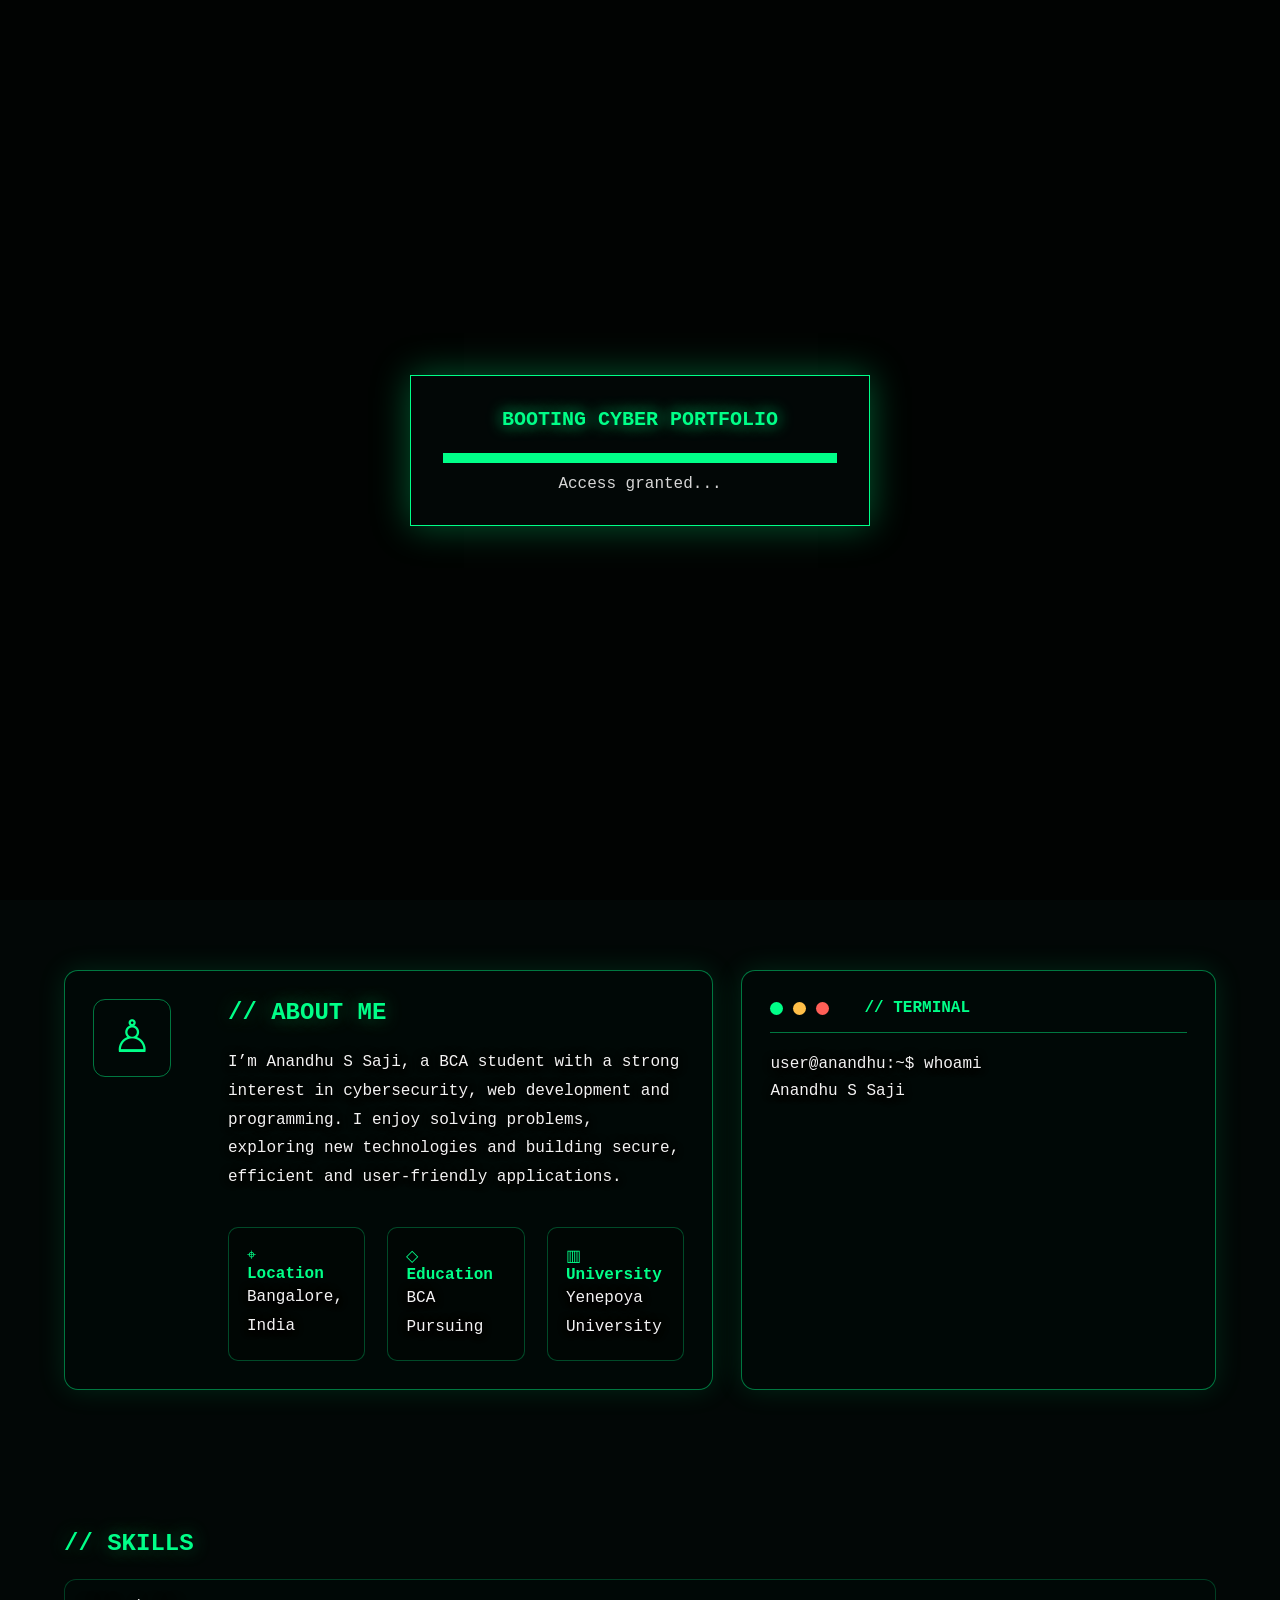
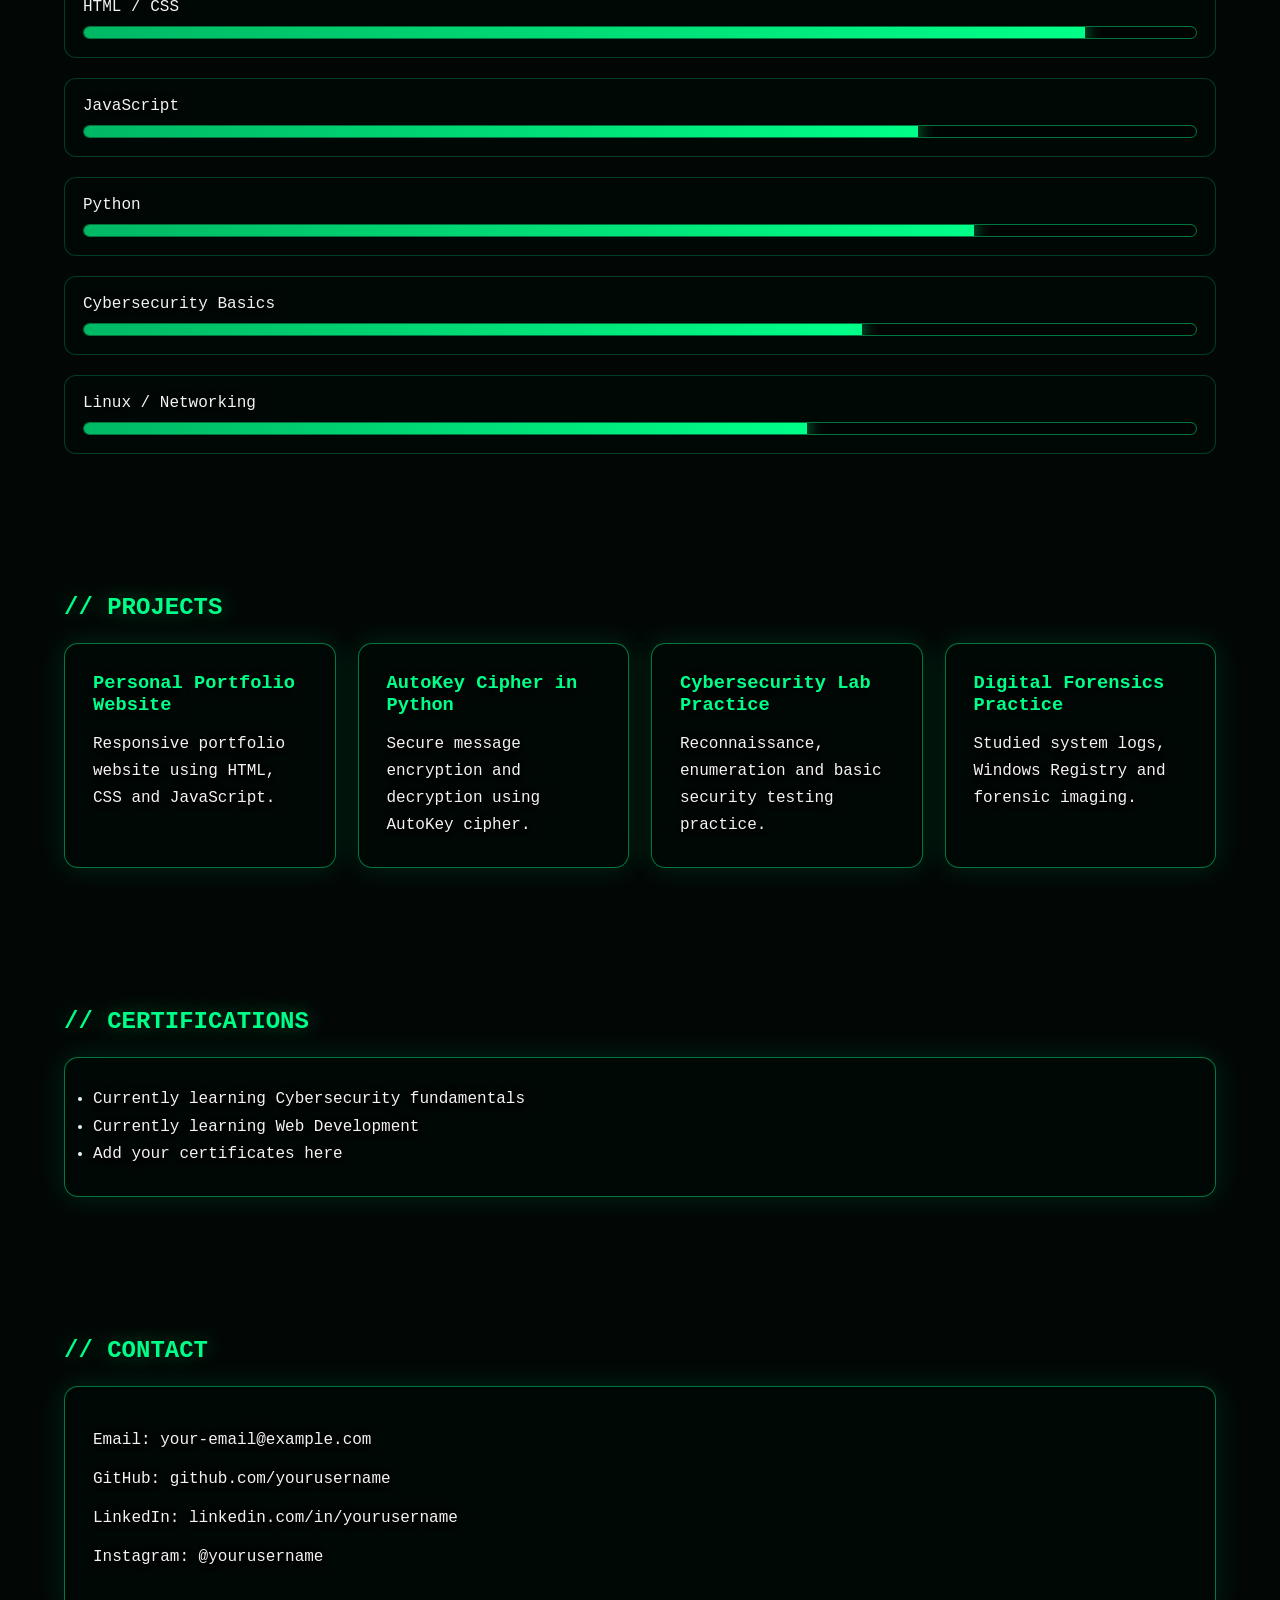
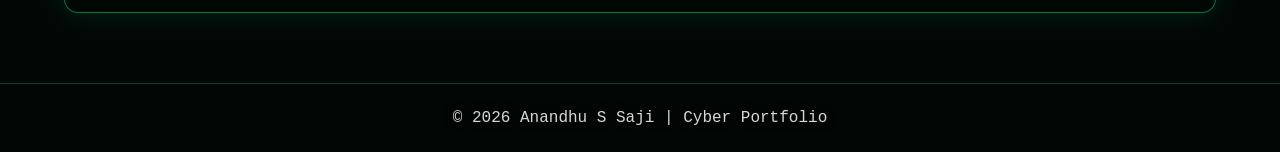
<file: index.html>
<!DOCTYPE html>

<html lang="en">
<head>
<meta charset="utf-8"/>
<meta content="width=device-width, initial-scale=1.0" name="viewport"/>
<title>Anandhu S Saji | Cyber Portfolio</title>
<link href="style.css" rel="stylesheet"/>
</head>
<body>
<div id="loader">
<div class="loader-card">
<h2>BOOTING CYBER PORTFOLIO</h2>
<div class="load-line"><span></span></div>
<p>Access granted...</p>
</div>
</div>
<canvas id="matrix"></canvas>
<div aria-hidden="true" class="particles"></div>
<div aria-hidden="true" class="scanline"></div>
<header class="navbar" id="navbar">
<a aria-label="Anandhu Cyber Portfolio Home" class="brand" href="index.html#home">
<div class="brand-text">
<h2>ANANDHU</h2>
<p>CYBER PORTFOLIO</p>
</div>
</a>
<nav id="mainNav">
<a class="active" href="index.html#home">HOME</a>
<a href="index.html#about">ABOUT</a>
<a href="index.html#skills">SKILLS</a>
<a href="index.html#projects">PROJECTS</a>
<a href="index.html#certifications">CERTIFICATIONS</a>
<a href="index.html#contact">CONTACT</a>
</nav>
<div class="nav-actions">
<button aria-label="Toggle light and dark theme" aria-pressed="false" class="classic-toggle" id="themeBtn" type="button">
<span class="classic-track">
<span aria-hidden="true" class="classic-stars"></span>
<span aria-hidden="true" class="classic-clouds"></span>
<span class="classic-thumb">
<span aria-hidden="true" class="classic-sun"></span>
<span aria-hidden="true" class="classic-moon"></span>
</span>
</span>
</button>
<button aria-expanded="false" aria-label="Open menu" id="menuBtn">☰</button>
</div>
</header>
<section class="hero reveal" id="home">
<div class="hero-text">
<p class="hello">&gt; Hello, I'm</p>
<h1><span id="typeName"></span></h1>
<h3>BCA Student | Cybersecurity Enthusiast<br/>Web Developer | Problem Solver</h3>
<p class="description">
        &gt; Passionate about securing systems, ethical hacking and building digital solutions.
      </p>
<div class="hero-buttons">
<a class="cyber-btn" href="projects.html">View Projects <span>→</span></a>
<a class="cyber-btn" href="contact.html">Contact Me <span>→</span></a>
<a class="cyber-btn" href="resume.html">Download Resume <span>⇩</span></a>
</div>
</div>
<div class="profile-visual"><img alt="Anandhu S Saji" src="images/profile.png"/></div>
</section>
<section class="section about-grid reveal" id="about">
<div class="glass-card about-card">
<div class="icon-box">♙</div>
<div>
<h2>// ABOUT ME</h2>
<p>
          I’m Anandhu S Saji, a BCA student with a strong interest in cybersecurity,
          web development and programming. I enjoy solving problems, exploring new
          technologies and building secure, efficient and user-friendly applications.
        </p>
<div class="info-grid">
<div class="mini-card"><span>⌖</span><h4>Location</h4><p>Bangalore, India</p></div>
<div class="mini-card"><span>◇</span><h4>Education</h4><p>BCA Pursuing</p></div>
<div class="mini-card"><span>▥</span><h4>University</h4><p>Yenepoya University</p></div>
</div>
</div>
</div>
<div class="glass-card terminal-card">
<div class="terminal-top"><span></span><span></span><span></span><b>// TERMINAL</b></div>
<pre id="terminalText"></pre>
</div>
</section>
<section class="section reveal" id="skills">
<h2 class="section-title">// SKILLS</h2>
<div class="skill-wrap">
<div class="skill"><p>HTML / CSS</p><div class="bar"><span data-width="90%"></span></div></div>
<div class="skill"><p>JavaScript</p><div class="bar"><span data-width="75%"></span></div></div>
<div class="skill"><p>Python</p><div class="bar"><span data-width="80%"></span></div></div>
<div class="skill"><p>Cybersecurity Basics</p><div class="bar"><span data-width="70%"></span></div></div>
<div class="skill"><p>Linux / Networking</p><div class="bar"><span data-width="65%"></span></div></div>
</div>
</section>
<section class="section reveal" id="projects">
<h2 class="section-title">// PROJECTS</h2>
<div class="project-grid">
<div class="glass-card project-card"><h3>Personal Portfolio Website</h3><p>Responsive portfolio website using HTML, CSS and JavaScript.</p></div>
<div class="glass-card project-card"><h3>AutoKey Cipher in Python</h3><p>Secure message encryption and decryption using AutoKey cipher.</p></div>
<div class="glass-card project-card"><h3>Cybersecurity Lab Practice</h3><p>Reconnaissance, enumeration and basic security testing practice.</p></div>
<div class="glass-card project-card"><h3>Digital Forensics Practice</h3><p>Studied system logs, Windows Registry and forensic imaging.</p></div>
</div>
</section>
<section class="section reveal" id="certifications">
<h2 class="section-title">// CERTIFICATIONS</h2>
<div class="glass-card">
<ul>
<li>Currently learning Cybersecurity fundamentals</li>
<li>Currently learning Web Development</li>
<li>Add your certificates here</li>
</ul>
</div>
</section>
<section class="section reveal" id="contact">
<h2 class="section-title">// CONTACT</h2>
<div class="glass-card contact">
<p>Email: your-email@example.com</p>
<p>GitHub: github.com/yourusername</p>
<p>LinkedIn: linkedin.com/in/yourusername</p>
<p>Instagram: @yourusername</p>
</div>
</section>
<footer>© 2026 Anandhu S Saji | Cyber Portfolio</footer>
<script src="script.js"></script>
</body>
</html>
</file>
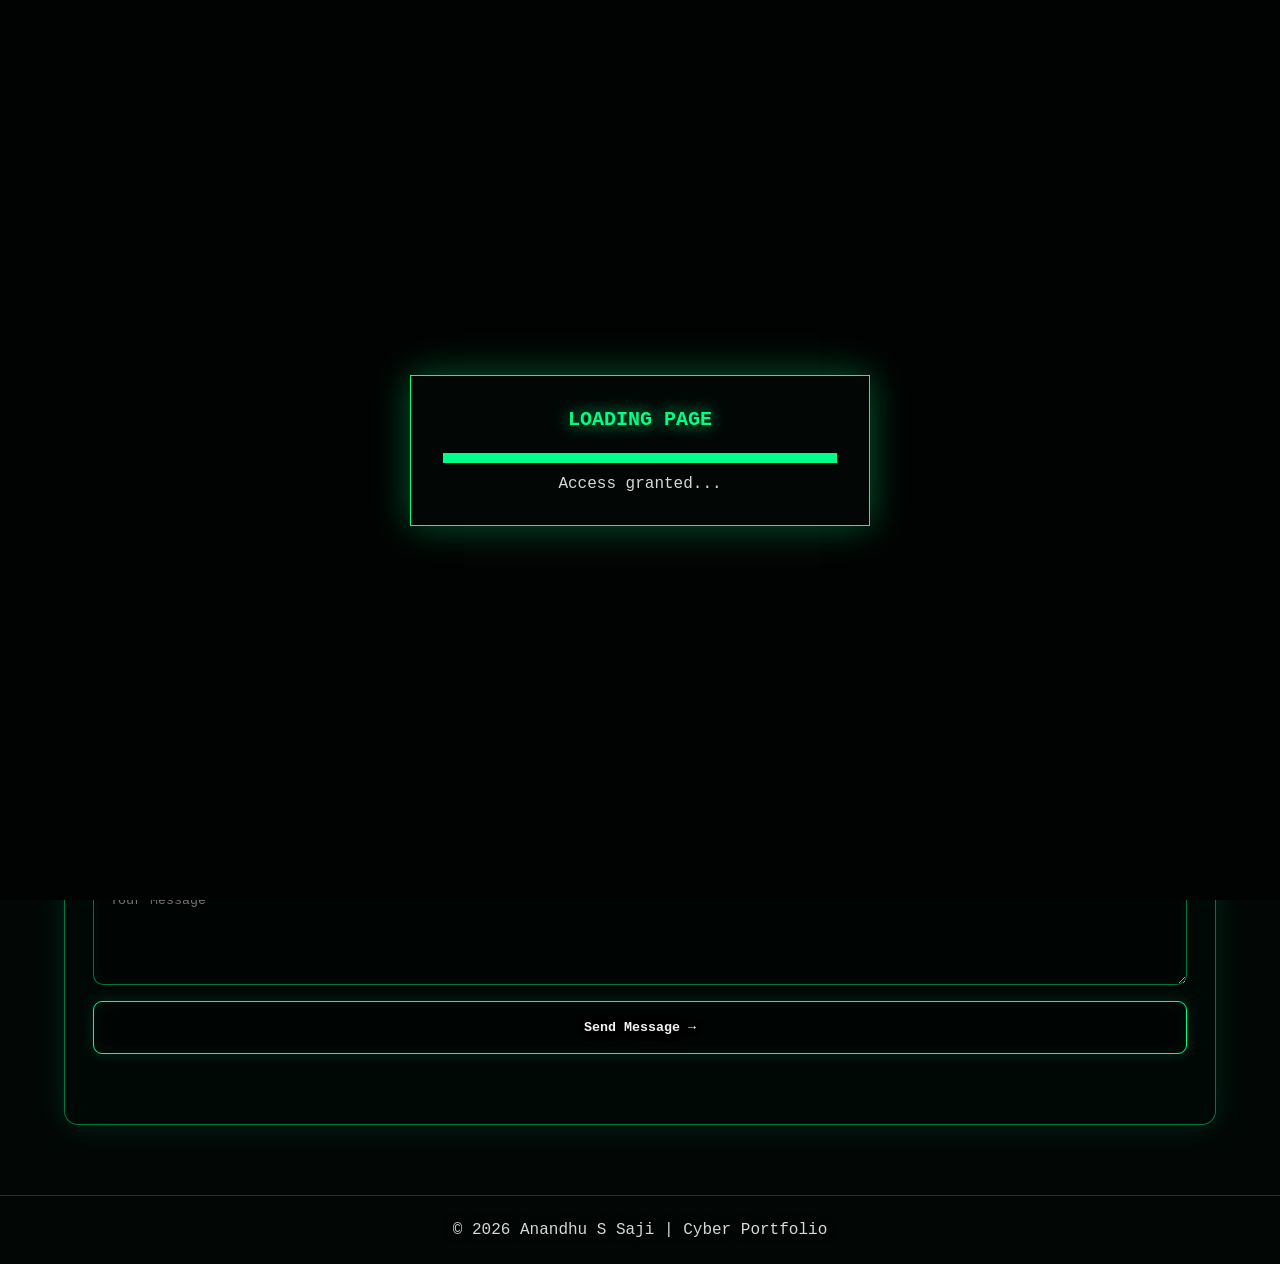
<file: contact.html>
<!DOCTYPE html>
<html lang="en">
 <head>
  <meta charset="utf-8"/>
  <meta content="width=device-width, initial-scale=1.0" name="viewport"/>
  <title>
   Contact | Anandhu S Saji
  </title>
  <link href="style.css" rel="stylesheet"/>
 </head>
 <body>
  <div id="loader">
   <div class="loader-card">
    <h2>
     LOADING PAGE
    </h2>
    <div class="load-line">
     <span>
     </span>
    </div>
    <p>
     Access granted...
    </p>
   </div>
  </div>
  <canvas id="matrix">
  </canvas>
  <div aria-hidden="true" class="particles">
  </div>
  <div aria-hidden="true" class="scanline">
  </div>
  <header class="navbar" id="navbar">
   <a aria-label="Anandhu Cyber Portfolio Home" class="brand" href="index.html#home">
    <div class="brand-text">
     <h2>
      ANANDHU
     </h2>
     <p>
      CYBER PORTFOLIO
     </p>
    </div>
   </a>
   <nav id="mainNav">
    <a href="index.html#home">
     HOME
    </a>
    <a href="index.html#about">
     ABOUT
    </a>
    <a href="index.html#skills">
     SKILLS
    </a>
    <a href="projects.html">
     PROJECTS
    </a>
    <a href="index.html#certifications">
     CERTIFICATIONS
    </a>
    <a href="contact.html">
     CONTACT
    </a>
   </nav>
   <div class="nav-actions">
    <button aria-label="Toggle light and dark theme" aria-pressed="false" class="classic-toggle" id="themeBtn" type="button">
     <span class="classic-track">
      <span aria-hidden="true" class="classic-stars">
      </span>
      <span aria-hidden="true" class="classic-clouds">
      </span>
      <span class="classic-thumb">
       <span aria-hidden="true" class="classic-sun">
       </span>
       <span aria-hidden="true" class="classic-moon">
       </span>
      </span>
     </span>
    </button>
    <button aria-expanded="false" aria-label="Open menu" id="menuBtn">
     ☰
    </button>
   </div>
  </header>
  <main class="page-main reveal">
   <section class="page-hero">
    <p class="hello">
     &gt; contact channel
    </p>
    <h1 class="page-title">
     Contact Me
    </h1>
    <p class="description">
     Use these details to connect with me for projects, internships or collaboration.
    </p>
   </section>
   <section class="section page-section">
    <div class="contact-grid">
     <div class="glass-card contact-detail">
      <h3>
       Email
      </h3>
      <p>
       anandhussaji264@gmail.com
      </p>
      <a class="mini-link" href="mailto:anandhussaji264@gmail.com">
       Send Email →
      </a>
     </div>
     <div class="glass-card contact-detail">
      <h3>
       GitHub
      </h3>
      <p>
       github.com/o1ang0
      </p>
      <a class="mini-link" href="https://github.com/o1ang0" target="_blank">
       Open GitHub →
      </a>
     </div>
     <div class="glass-card contact-detail">
      <h3>
       LinkedIn
      </h3>
      <p>
       linkedin.com/in/anandhu-saji-bca
      </p>
      <a class="mini-link" href="https://linkedin.com/in/anandhu-saji-bca" target="_blank">
       Open LinkedIn →
      </a>
     </div>
     <div class="glass-card contact-detail">
      <h3>
       Instagram
      </h3>
      <p>
       @heyits_anandhu
      </p>
      <a class="mini-link" href="https://instagram.com/heyits_anandhu" target="_blank">
       Open Instagram →
      </a>
     </div>
    </div>
    <div class="glass-card message-card">
     <h2>
      // QUICK MESSAGE
     </h2>
     <form id="contactForm" action="https://api.web3forms.com/submit" method="POST">
      <input type="hidden" name="access_key" value="d9c9bac9-634f-49fb-8699-0bd03807a094"/>
      <input type="hidden" name="subject" value="New Portfolio Message from Anandhu Cyber Portfolio"/>
      <input type="hidden" name="from_name" value="Anandhu Cyber Portfolio"/>
      <input type="checkbox" name="botcheck" class="hidden" style="display: none;" tabindex="-1" autocomplete="off"/>
      <input type="text" name="name" placeholder="Your Name" required=""/>
      <input type="email" name="email" placeholder="Your Email" required=""/>
      <textarea name="message" placeholder="Your Message" required="" rows="5"></textarea>
      <button class="cyber-btn" type="submit">
       Send Message
       <span>
        →
       </span>
      </button>
      <p id="formResult" class="form-result"></p>
     </form>
    </div>
   </section>
  </main>
  <footer>
   © 2026 Anandhu S Saji | Cyber Portfolio
  </footer>
  <script src="script.js">
  </script>
 </body>
</html>
</file>
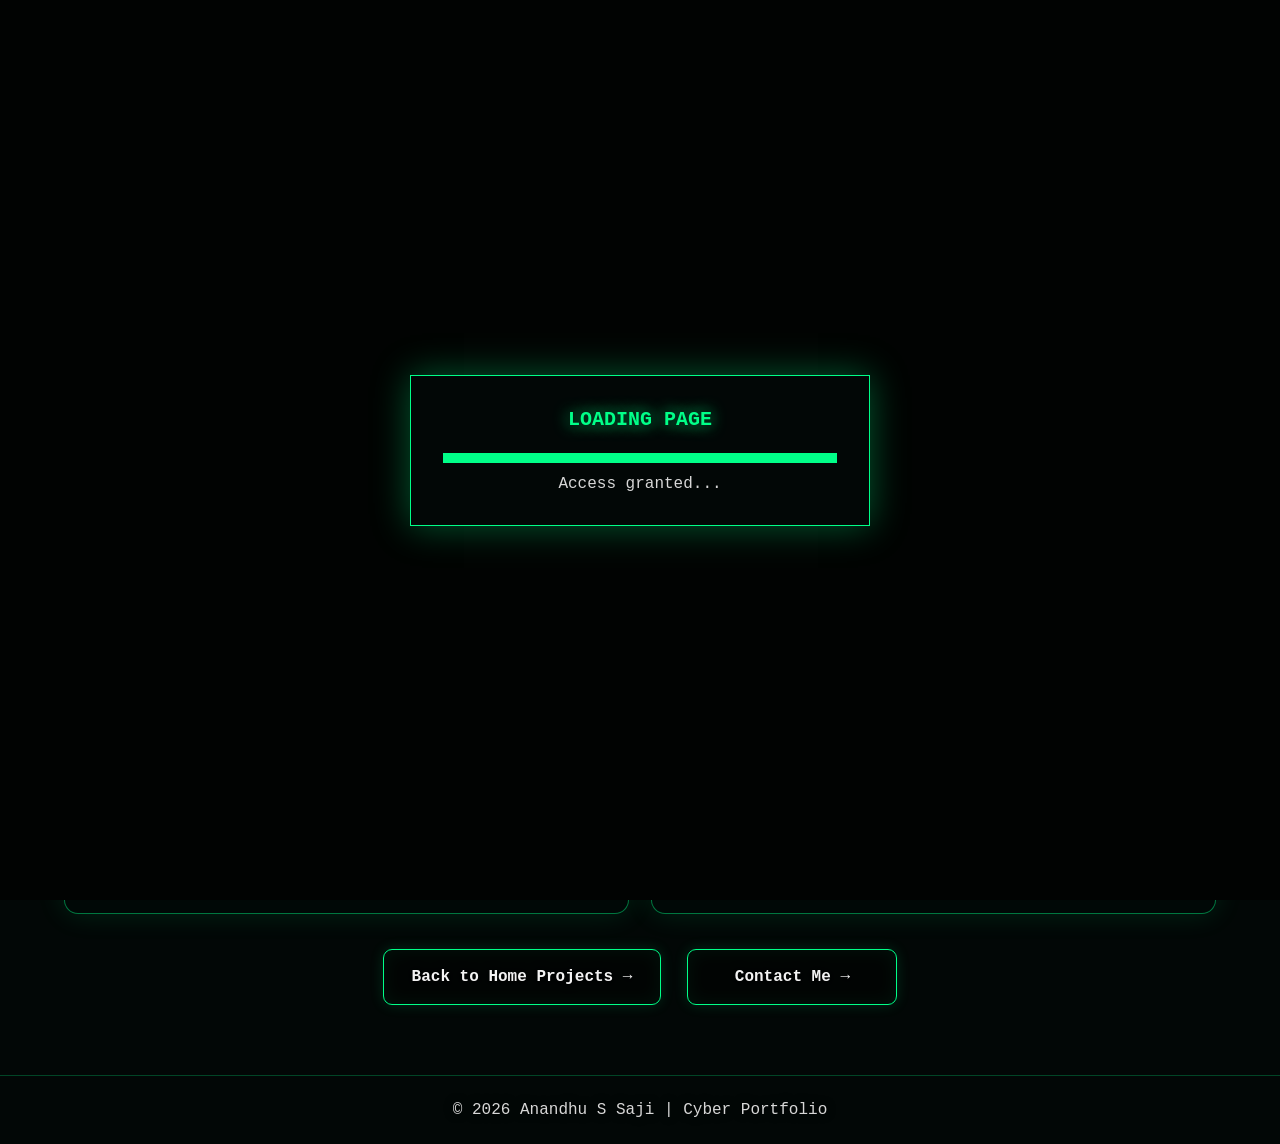
<file: projects.html>
<!DOCTYPE html><html lang="en"><head><meta charset="utf-8"/><meta content="width=device-width, initial-scale=1.0" name="viewport"/><title>Projects | Anandhu S Saji</title><link href="style.css" rel="stylesheet"/></head><body><div id="loader"><div class="loader-card"><h2>LOADING PAGE</h2><div class="load-line"><span></span></div><p>Access granted...</p></div></div><canvas id="matrix"></canvas><div aria-hidden="true" class="particles"></div><div aria-hidden="true" class="scanline"></div><header class="navbar" id="navbar">
<a aria-label="Anandhu Cyber Portfolio Home" class="brand" href="index.html#home">
<div class="brand-text"><h2>ANANDHU</h2><p>CYBER PORTFOLIO</p></div></a>
<nav id="mainNav">
<a href="index.html#home">HOME</a><a href="index.html#about">ABOUT</a><a href="index.html#skills">SKILLS</a><a href="projects.html">PROJECTS</a><a href="index.html#certifications">CERTIFICATIONS</a><a href="contact.html">CONTACT</a>
</nav>
<div class="nav-actions"><button aria-label="Toggle light and dark theme" aria-pressed="false" class="classic-toggle" id="themeBtn" type="button"><span class="classic-track"><span aria-hidden="true" class="classic-stars"></span><span aria-hidden="true" class="classic-clouds"></span><span class="classic-thumb"><span aria-hidden="true" class="classic-sun"></span><span aria-hidden="true" class="classic-moon"></span></span></span></button><button aria-expanded="false" aria-label="Open menu" id="menuBtn">☰</button></div>
</header><main class="page-main reveal"><section class="page-hero"><p class="hello">&gt; project vault</p><h1 class="page-title">View Projects</h1><p class="description">A small glimpse of my web development, Python and cybersecurity practice projects.</p></section><section class="section page-section"><div class="project-grid project-grid-wide"><div class="glass-card project-card"><h3>Personal Portfolio Website</h3><p>Responsive cyber themed portfolio website built using HTML, CSS and JavaScript with animations, matrix background and theme toggle.</p><a class="mini-link" href="index.html">Open Preview →</a></div><div class="glass-card project-card"><h3>AutoKey Cipher in Python</h3><p>Python program for secure message encryption and decryption using the AutoKey cipher technique.</p><a class="mini-link" href="#">Add GitHub Link →</a></div><div class="glass-card project-card"><h3>Cybersecurity Lab Practice</h3><p>Basic reconnaissance, enumeration, Linux commands and security testing practice for learning ethical hacking fundamentals.</p><a class="mini-link" href="#">Add Details →</a></div><div class="glass-card project-card"><h3>Digital Forensics Practice</h3><p>Study notes and practical understanding of system logs, Windows Registry, forensic imaging and investigation stages.</p><a class="mini-link" href="#">Add Report →</a></div></div><div class="hero-buttons page-buttons"><a class="cyber-btn" href="index.html#projects">Back to Home Projects <span>→</span></a><a class="cyber-btn" href="contact.html">Contact Me <span>→</span></a></div></section></main><footer>© 2026 Anandhu S Saji | Cyber Portfolio</footer><script src="script.js"></script></body></html>
</file>
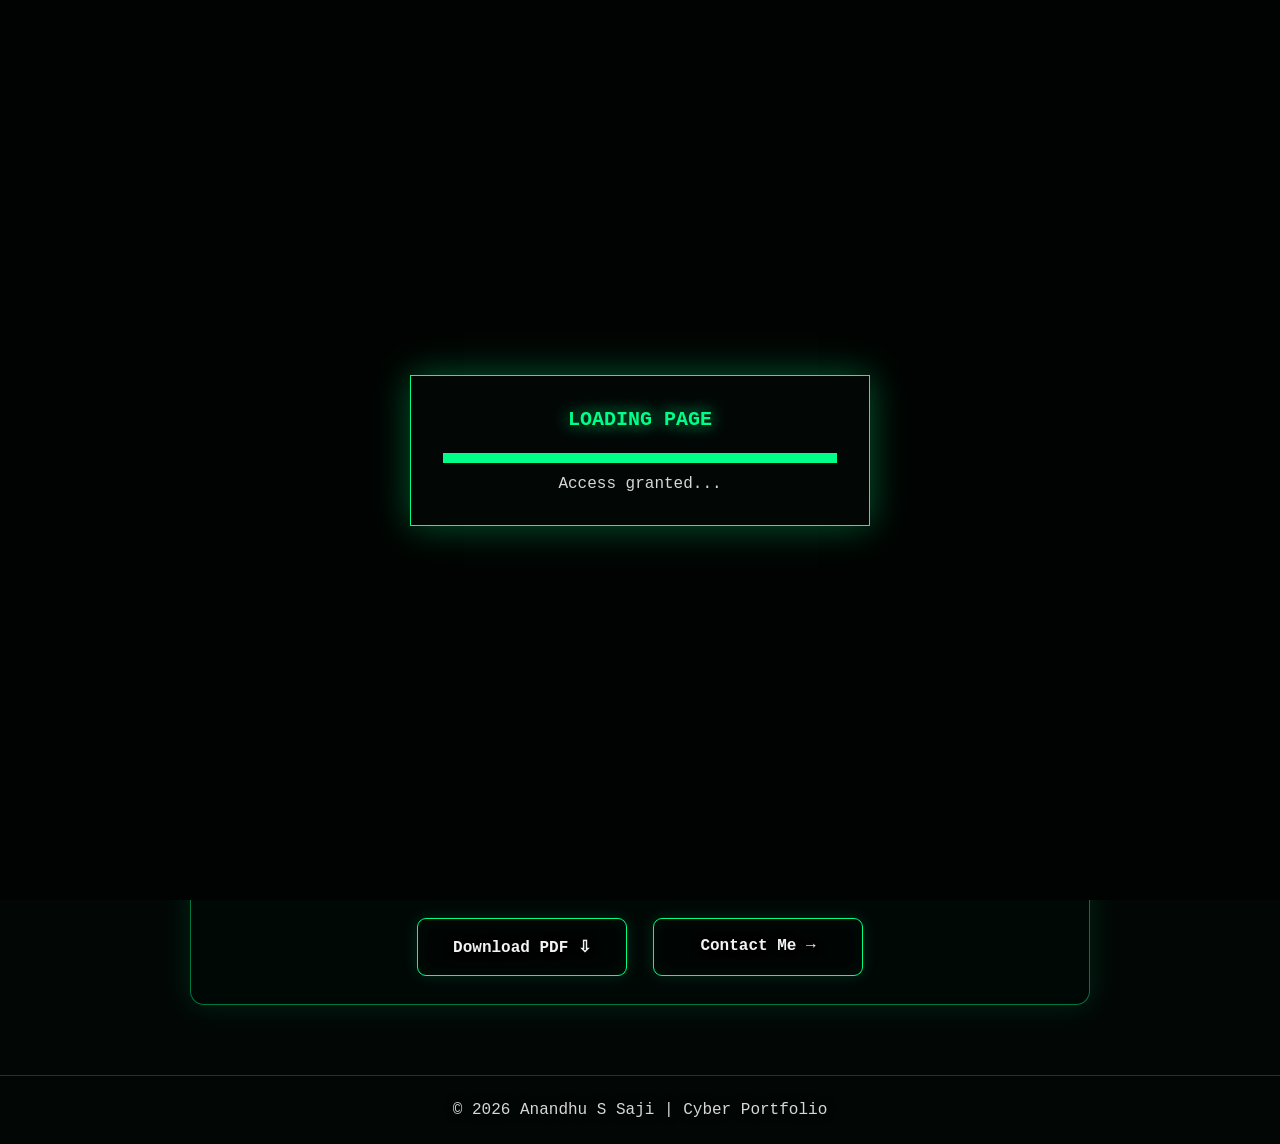
<file: resume.html>
<!DOCTYPE html><html lang="en"><head><meta charset="utf-8"/><meta content="width=device-width, initial-scale=1.0" name="viewport"/><title>Resume | Anandhu S Saji</title><link href="style.css" rel="stylesheet"/></head><body><div id="loader"><div class="loader-card"><h2>LOADING PAGE</h2><div class="load-line"><span></span></div><p>Access granted...</p></div></div><canvas id="matrix"></canvas><div aria-hidden="true" class="particles"></div><div aria-hidden="true" class="scanline"></div><header class="navbar" id="navbar">
<a aria-label="Anandhu Cyber Portfolio Home" class="brand" href="index.html#home">
<div class="brand-text"><h2>ANANDHU</h2><p>CYBER PORTFOLIO</p></div></a>
<nav id="mainNav">
<a href="index.html#home">HOME</a><a href="index.html#about">ABOUT</a><a href="index.html#skills">SKILLS</a><a href="projects.html">PROJECTS</a><a href="index.html#certifications">CERTIFICATIONS</a><a href="contact.html">CONTACT</a>
</nav>
<div class="nav-actions"><button aria-label="Toggle light and dark theme" aria-pressed="false" class="classic-toggle" id="themeBtn" type="button"><span class="classic-track"><span aria-hidden="true" class="classic-stars"></span><span aria-hidden="true" class="classic-clouds"></span><span class="classic-thumb"><span aria-hidden="true" class="classic-sun"></span><span aria-hidden="true" class="classic-moon"></span></span></span></button><button aria-expanded="false" aria-label="Open menu" id="menuBtn">☰</button></div>
</header><main class="page-main reveal"><section class="page-hero"><p class="hello">&gt; resume terminal</p><h1 class="page-title">Download Resume</h1><p class="description">Preview the resume details and download the PDF copy.</p></section><section class="section page-section"><div class="glass-card resume-card"><h2>Anandhu S Saji</h2><p class="resume-role">BCA Student | Web Developer | Cybersecurity Enthusiast</p><div class="resume-preview"><h3>// Skills</h3><p>HTML, CSS, JavaScript, Python, Java, C, SQL, Cybersecurity Basics, Linux and Networking.</p><h3>// Projects</h3><p>Personal Portfolio Website, AutoKey Cipher in Python, Cybersecurity Lab Practice and Digital Forensics Practice.</p><h3>// Education</h3><p>BCA Pursuing - Yenepoya University, Bangalore.</p></div><div class="hero-buttons page-buttons"><a class="cyber-btn" href="Anandhu_S_Saji_Resume.pdf" download>Download PDF <span>⇩</span></a><a class="cyber-btn" href="contact.html">Contact Me <span>→</span></a></div></div></section></main><footer>© 2026 Anandhu S Saji | Cyber Portfolio</footer><script src="script.js"></script></body></html>
</file>
<file: style.css>
* {
  margin: 0;
  padding: 0;
  box-sizing: border-box;
  font-family: "Courier New", monospace;
}

:root {
  --bg: #020706;
  --text: #f3f3f3;
  --muted: #d7d7d7;
  --green: #00ff88;
  --green2: #00b864;
  --glass: rgba(0, 10, 7, 0.78);
  --border: rgba(0, 255, 136, 0.45);
  --shadow: rgba(0, 255, 136, 0.34);
}

body.light {
  --bg: #eef7f3;
  --text: #070707;
  --muted: #222;
  --glass: rgba(255, 255, 255, 0.82);
  --border: rgba(0, 140, 80, 0.55);
  --shadow: rgba(0, 150, 90, 0.2);
}

html {
  scroll-behavior: smooth;
}

body {
  background: var(--bg);
  color: var(--text);
  overflow-x: hidden;
}

body::before {
  content: "";
  position: fixed;
  inset: 0;
  z-index: -4;
  background:
    radial-gradient(circle at 65% 35%, rgba(0, 255, 136, 0.22), transparent 28%),
    linear-gradient(180deg, rgba(0,0,0,0.2), var(--bg) 80%);
}

#matrix {
  position: fixed;
  inset: 0;
  z-index: -5;
  opacity: 0.42;
}

.particles {
  position: fixed;
  inset: 0;
  z-index: -3;
  pointer-events: none;
}

.dot {
  position: absolute;
  width: 3px;
  height: 3px;
  background: var(--green);
  border-radius: 50%;
  box-shadow: 0 0 10px var(--green);
  animation: float 7s linear infinite;
}

@keyframes float {
  from { transform: translateY(100vh); opacity: 0; }
  25% { opacity: 0.8; }
  to { transform: translateY(-10vh); opacity: 0; }
}

.scanline {
  position: fixed;
  inset: 0;
  z-index: 10;
  pointer-events: none;
  background: repeating-linear-gradient(
    to bottom,
    transparent 0,
    transparent 4px,
    rgba(0, 255, 136, 0.025) 5px
  );
}

#loader {
  position: fixed;
  inset: 0;
  background: #010302;
  z-index: 9999;
  display: grid;
  place-items: center;
  transition: 0.5s;
}

#loader.hide {
  opacity: 0;
  visibility: hidden;
}

.loader-card {
  width: min(460px, 90%);
  padding: 32px;
  text-align: center;
  border: 1px solid var(--green);
  box-shadow: 0 0 35px var(--shadow);
  background: #020706;
}

.loader-card h2 {
  color: var(--green);
  font-size: 20px;
  text-shadow: 0 0 8px #000, 0 0 15px var(--green);
}

.loader-card p {
  color: var(--muted);
  margin-top: 12px;
}

.load-line {
  height: 10px;
  margin-top: 22px;
  border: 1px solid var(--green);
  overflow: hidden;
}

.load-line span {
  display: block;
  height: 100%;
  width: 0;
  background: var(--green);
  animation: loading 1.6s forwards;
}

@keyframes loading {
  to { width: 100%; }
}

.navbar {
  width: 100%;
  padding: 28px 5%;
  display: flex;
  align-items: center;
  justify-content: space-between;
  position: fixed;
  top: 0;
  z-index: 1000;
  background: transparent;
}

.brand {
  display: flex;
  align-items: center;
  gap: 15px;
}

.shield {
  width: 56px;
  height: 56px;
  border: 3px solid var(--green);
  display: grid;
  place-items: center;
  color: var(--green);
  border-radius: 20px 20px 26px 26px;
  box-shadow: 0 0 18px var(--shadow);
}

.brand h2 {
  letter-spacing: 3px;
  font-size: 28px;
  color: var(--text);
  text-shadow: 0 0 10px #000, 0 0 14px rgba(255,255,255,0.35);
}

.brand p {
  color: var(--green);
  text-shadow: 0 0 8px #000;
}

nav {
  padding: 16px 20px;
  border-radius: 14px;
  background: rgba(0, 0, 0, 0.34);
  backdrop-filter: blur(8px);
}

nav a {
  margin: 0 17px;
  color: var(--text);
  text-decoration: none;
  font-size: 15px;
  text-shadow: 0 0 8px #000, 0 0 10px rgba(0,0,0,0.9);
}

nav a:hover,
nav a.active {
  color: var(--green);
  border-bottom: 2px solid var(--green);
  padding-bottom: 8px;
}

#themeBtn {
  border: 1px solid var(--border);
  background: rgba(0, 0, 0, 0.45);
  color: var(--text);
  padding: 12px 16px;
  border-radius: 30px;
  cursor: pointer;
  box-shadow: 0 0 15px var(--shadow);
}

.hero {
  min-height: 100vh;
  padding: 140px 5% 60px;
  display: grid;
  grid-template-columns: 1fr 1fr;
  align-items: center;
}

.hello,
.description,
.hero h3,
.section p,
li,
.contact p,
.mini-card p,
.terminal-card pre {
  text-shadow: 0 0 8px #000, 0 2px 4px rgba(0,0,0,0.95);
}

.hello {
  color: var(--green);
  font-size: 25px;
  margin-bottom: 22px;
}

.hero h1 {
  font-size: clamp(48px, 6vw, 82px);
  min-height: 100px;
  letter-spacing: 4px;
  color: var(--text);
  text-shadow: 0 0 10px #000, 0 0 22px rgba(255,255,255,0.7);
}

.hero h3 {
  color: var(--green);
  font-size: clamp(20px, 2vw, 27px);
  line-height: 1.5;
  margin: 18px 0 26px;
}

.description {
  color: var(--muted);
  font-size: 18px;
  max-width: 650px;
  line-height: 1.7;
}

.hero-buttons {
  margin-top: 35px;
  display: flex;
  gap: 26px;
  flex-wrap: wrap;
}

.cyber-btn {
  min-width: 210px;
  text-align: center;
  padding: 18px 28px;
  border: 1px solid var(--green);
  border-radius: 9px;
  color: var(--text);
  background: rgba(0, 0, 0, 0.38);
  text-decoration: none;
  font-weight: bold;
  box-shadow: inset 0 0 18px rgba(0,255,136,0.06), 0 0 14px rgba(0,255,136,0.15);
  text-shadow: 0 0 8px #000, 0 2px 4px #000;
  transition: 0.3s;
}

.cyber-btn:hover {
  background: var(--green);
  color: #020706;
  transform: translateY(-5px);
  box-shadow: 0 0 26px var(--shadow), 0 0 40px rgba(0,255,136,0.22);
  text-shadow: none;
}

.hacker-visual {
  height: 620px;
  position: relative;
  display: grid;
  place-items: center;
  filter: drop-shadow(0 0 30px rgba(0,255,136,0.35));
}

.hood {
  width: 320px;
  height: 390px;
  border: 2px solid var(--green);
  border-radius: 50% 50% 35% 35%;
  background:
    radial-gradient(circle at 50% 35%, rgba(0,255,136,0.18), transparent 40%),
    linear-gradient(140deg, rgba(0,255,136,0.24), rgba(0,0,0,0.95) 55%);
  box-shadow: 0 0 60px rgba(0,255,136,0.25);
  animation: pulse 2.8s infinite alternate;
}

.hood::before {
  content: "";
  position: absolute;
  width: 180px;
  height: 100px;
  background: #010302;
  border-radius: 50%;
  transform: translate(70px, 135px);
  box-shadow: inset 0 0 30px rgba(0,255,136,0.35);
}

.laptop {
  position: absolute;
  bottom: 90px;
  width: 440px;
  height: 130px;
  border: 2px solid var(--green);
  border-radius: 8px;
  background: rgba(0,0,0,0.88);
  box-shadow: 0 0 30px rgba(0,255,136,0.3);
}

.network {
  position: absolute;
  inset: 60px;
  border: 1px dashed rgba(0,255,136,0.35);
  border-radius: 50%;
  animation: spin 22s linear infinite;
}

@keyframes pulse {
  from { transform: scale(1); }
  to { transform: scale(1.04); }
}

@keyframes spin {
  to { transform: rotate(360deg); }
}

.section {
  padding: 70px 5%;
}

.about-grid {
  display: grid;
  grid-template-columns: 1.3fr 0.95fr;
  gap: 28px;
}

.glass-card {
  background: var(--glass);
  border: 1px solid var(--border);
  border-radius: 14px;
  padding: 28px;
  box-shadow: 0 0 28px rgba(0,255,136,0.13);
  backdrop-filter: blur(8px);
  transition: 0.35s;
  position: relative;
  overflow: hidden;
}

.glass-card::before {
  content: "";
  position: absolute;
  top: 0;
  left: -130%;
  width: 90%;
  height: 2px;
  background: linear-gradient(90deg, transparent, var(--green), transparent);
  transition: 0.7s;
}

.glass-card:hover::before {
  left: 130%;
}

.glass-card:hover {
  transform: translateY(-7px);
  box-shadow: 0 0 40px var(--shadow);
}

.about-card {
  display: grid;
  grid-template-columns: 110px 1fr;
  gap: 25px;
}

.icon-box {
  width: 78px;
  height: 78px;
  border: 1px solid var(--border);
  color: var(--green);
  display: grid;
  place-items: center;
  font-size: 45px;
  border-radius: 12px;
}

.section-title,
.about-card h2 {
  color: var(--green);
  margin-bottom: 22px;
  text-shadow: 0 0 8px #000, 0 0 18px rgba(0,255,136,0.45);
}

.about-card p {
  line-height: 1.8;
  color: var(--text);
}

.info-grid {
  margin-top: 35px;
  display: grid;
  grid-template-columns: repeat(3, 1fr);
  gap: 22px;
}

.mini-card {
  border: 1px solid rgba(0,255,136,0.28);
  padding: 18px;
  border-radius: 10px;
  background: rgba(0,0,0,0.26);
}

.mini-card span,
.mini-card h4 {
  color: var(--green);
}

.terminal-top {
  display: flex;
  align-items: center;
  gap: 10px;
  color: var(--green);
  padding-bottom: 15px;
  border-bottom: 1px solid var(--border);
}

.terminal-top span {
  width: 13px;
  height: 13px;
  border-radius: 50%;
  background: #00ff88;
}

.terminal-top span:nth-child(2) { background: #ffbf48; }
.terminal-top span:nth-child(3) { background: #ff5f57; }

.terminal-top b {
  margin-left: 25px;
}

.terminal-card pre {
  color: var(--text);
  line-height: 1.7;
  margin-top: 18px;
  white-space: pre-wrap;
}

.skill-wrap {
  display: grid;
  gap: 20px;
}

.skill {
  background: var(--glass);
  border: 1px solid rgba(0,255,136,0.22);
  padding: 18px;
  border-radius: 12px;
}

.skill p {
  margin-bottom: 10px;
  color: var(--text);
  text-shadow: 0 0 8px #000;
}

.bar {
  height: 13px;
  border: 1px solid var(--border);
  border-radius: 20px;
  overflow: hidden;
  background: rgba(0,0,0,0.4);
}

.bar span {
  width: 0;
  height: 100%;
  display: block;
  background: linear-gradient(90deg, var(--green2), var(--green));
  box-shadow: 0 0 18px var(--green);
  transition: width 1.5s ease;
}

.project-grid {
  display: grid;
  grid-template-columns: repeat(4, 1fr);
  gap: 22px;
}

.project-card h3 {
  color: var(--green);
  margin-bottom: 15px;
  text-shadow: 0 0 8px #000;
}

.project-card p,
.contact p,
li {
  color: var(--text);
  line-height: 1.7;
}

.contact p {
  margin: 12px 0;
}

footer {
  text-align: center;
  padding: 25px;
  color: var(--muted);
  border-top: 1px solid rgba(0,255,136,0.25);
  text-shadow: 0 0 8px #000;
}

.reveal {
  opacity: 0;
  transform: translateY(55px);
  transition: 0.9s ease;
}

.reveal.active {
  opacity: 1;
  transform: translateY(0);
}

@media (max-width: 1050px) {
  .hero,
  .about-grid {
    grid-template-columns: 1fr;
  }

  .project-grid {
    grid-template-columns: repeat(2, 1fr);
  }

  .hacker-visual {
    height: 430px;
  }

  nav {
    display: none;
  }
}

@media (max-width: 650px) {
  .hero h1 {
    min-height: 70px;
  }

  .about-card {
    grid-template-columns: 1fr;
  }

  .info-grid,
  .project-grid {
    grid-template-columns: 1fr;
  }

  .cyber-btn {
    width: 100%;
  }

  .navbar {
    padding: 18px 4%;
  }

  .brand h2 {
    font-size: 20px;
  }
}


/* ================= SMARTPHONE INTERFACE UPGRADE ================= */
.nav-actions {
  display: flex;
  align-items: center;
  gap: 10px;
}

#menuBtn {
  display: none;
  width: 46px;
  height: 46px;
  border: 1px solid var(--border);
  border-radius: 14px;
  background: rgba(0, 0, 0, 0.55);
  color: var(--green);
  font-size: 24px;
  cursor: pointer;
  box-shadow: 0 0 15px var(--shadow);
}

body.menu-open {
  overflow: hidden;
}

@media (max-width: 1050px) {
  .navbar {
    padding: 14px 4%;
    background: rgba(0, 0, 0, 0.78);
    backdrop-filter: blur(14px);
    border-bottom: 1px solid rgba(0,255,136,0.18);
  }

  .brand {
    gap: 10px;
  }

  .shield {
    width: 44px;
    height: 44px;
    border-width: 2px;
    border-radius: 16px 16px 21px 21px;
  }

  .brand h2 {
    font-size: 19px;
    letter-spacing: 2px;
  }

  .brand p {
    font-size: 11px;
  }

  #themeBtn {
    min-width: 48px;
    height: 46px;
    padding: 0 12px;
    font-size: 13px;
  }

  #menuBtn {
    display: grid;
    place-items: center;
  }

  nav {
    display: flex;
    position: fixed;
    top: 76px;
    left: 4%;
    right: 4%;
    flex-direction: column;
    gap: 6px;
    padding: 14px;
    border: 1px solid var(--border);
    background: rgba(0, 8, 5, 0.94);
    box-shadow: 0 18px 45px rgba(0,0,0,0.45), 0 0 25px var(--shadow);
    transform: translateY(-18px) scale(0.96);
    opacity: 0;
    pointer-events: none;
    transition: 0.28s ease;
  }

  body.light nav {
    background: rgba(238, 247, 243, 0.96);
  }

  nav.open {
    transform: translateY(0) scale(1);
    opacity: 1;
    pointer-events: auto;
  }

  nav a {
    margin: 0;
    padding: 15px 14px;
    border-radius: 10px;
    font-size: 15px;
    border: 1px solid rgba(0,255,136,0.12);
    background: rgba(0,0,0,0.22);
  }

  nav a:hover,
  nav a.active {
    padding-bottom: 15px;
    border-bottom: 1px solid var(--green);
    background: rgba(0,255,136,0.10);
  }

  .hero,
  .about-grid {
    grid-template-columns: 1fr;
  }

  .hero {
    min-height: auto;
    padding: 112px 5% 42px;
    gap: 28px;
    text-align: center;
  }

  .hero-text {
    order: 2;
  }

  .hacker-visual {
    order: 1;
    height: 300px;
    transform: scale(0.82);
    transform-origin: center;
  }

  .project-grid {
    grid-template-columns: repeat(2, 1fr);
  }
}

@media (max-width: 650px) {
  body::before {
    background:
      radial-gradient(circle at 50% 18%, rgba(0, 255, 136, 0.18), transparent 32%),
      linear-gradient(180deg, rgba(0,0,0,0.12), var(--bg) 82%);
  }

  #matrix {
    opacity: 0.24;
  }

  .scanline {
    opacity: 0.65;
  }

  .loader-card {
    width: 88%;
    padding: 24px 18px;
  }

  .loader-card h2 {
    font-size: 16px;
    line-height: 1.4;
  }

  .hero h1 {
    font-size: clamp(34px, 12vw, 48px);
    min-height: 58px;
    letter-spacing: 1px;
    line-height: 1.08;
    overflow-wrap: anywhere;
  }

  .hello {
    font-size: 18px;
    margin-bottom: 14px;
  }

  .hero h3 {
    font-size: 16px;
    line-height: 1.55;
    margin: 14px 0 18px;
  }

  .description {
    font-size: 15px;
    line-height: 1.65;
    margin: 0 auto;
  }

  .hero-buttons {
    margin-top: 25px;
    gap: 13px;
  }

  .cyber-btn {
    width: 100%;
    min-width: 0;
    padding: 15px 18px;
    border-radius: 12px;
    font-size: 14px;
  }

  .hacker-visual {
    height: 245px;
    transform: scale(0.68);
    margin: -22px 0 -28px;
  }

  .section {
    padding: 46px 5%;
  }

  .section-title,
  .about-card h2 {
    font-size: 22px;
  }

  .glass-card {
    padding: 20px;
    border-radius: 16px;
  }

  .about-card {
    grid-template-columns: 1fr;
    gap: 16px;
  }

  .icon-box {
    width: 58px;
    height: 58px;
    font-size: 32px;
  }

  .about-card p,
  .project-card p,
  .contact p,
  li,
  .terminal-card pre {
    font-size: 14px;
  }

  .info-grid,
  .project-grid {
    grid-template-columns: 1fr;
  }

  .info-grid {
    margin-top: 22px;
    gap: 13px;
  }

  .mini-card,
  .skill {
    padding: 15px;
  }

  .terminal-top {
    gap: 7px;
    font-size: 13px;
  }

  .terminal-top b {
    margin-left: 8px;
  }

  .skill-wrap,
  .project-grid {
    gap: 14px;
  }

  footer {
    padding: 20px 14px;
    font-size: 12px;
  }
}

@media (max-width: 390px) {
  .brand h2 {
    font-size: 16px;
  }

  .brand p {
    display: none;
  }

  #themeBtn,
  #menuBtn {
    width: 42px;
    height: 42px;
  }

  .hero {
    padding-top: 98px;
  }

  .hero h1 {
    font-size: 31px;
  }
}


/* ================= ENHANCED LOGO + NAV FIXES ================= */
.brand {
  display: flex;
  align-items: center;
  gap: 16px;
  text-decoration: none;
  color: var(--text);
  flex-shrink: 0;
}

.shield { display: none; }

.shield-logo {
  width: 64px;
  height: 72px;
  display: flex;
  align-items: center;
  justify-content: center;
  flex: 0 0 auto;
  color: var(--green);
  filter: drop-shadow(0 0 9px rgba(0,255,136,0.85));
}

.shield-logo svg {
  width: 100%;
  height: 100%;
  display: block;
  overflow: visible;
}

.shield-shape,
.shield-inner,
.lock-body,
.lock-arc,
.key-line {
  fill: none;
  stroke: currentColor;
  vector-effect: non-scaling-stroke;
  filter: url(#logoGlow);
}

.shield-shape {
  stroke-width: 4.2;
  stroke-linejoin: round;
}

.shield-inner {
  stroke-width: 1.2;
  stroke-linejoin: round;
  opacity: 0.45;
}

.lock-body,
.lock-arc,
.key-line {
  stroke-width: 3.4;
  stroke-linecap: round;
  stroke-linejoin: round;
}

.key-dot { fill: currentColor; }

.brand-text h2 {
  font-size: clamp(24px, 2.4vw, 34px);
  letter-spacing: 4px;
  line-height: 0.95;
  color: var(--text);
  text-shadow: 0 0 8px #000, 0 0 14px rgba(255,255,255,0.42);
}

.brand-text p {
  margin-top: 7px;
  font-size: clamp(11px, 1.1vw, 16px);
  letter-spacing: 2px;
  color: var(--green);
  text-shadow: 0 0 8px #000, 0 0 12px rgba(0,255,136,0.55);
}

.navbar.scrolled {
  background: rgba(0, 0, 0, 0.82);
  backdrop-filter: blur(14px);
  border-bottom: 1px solid rgba(0,255,136,0.22);
}

#themeBtn {
  display: inline-flex;
  align-items: center;
  justify-content: center;
  gap: 4px;
  min-width: 72px;
}

.cursor {
  color: var(--green);
  animation: blink 0.75s steps(2, start) infinite;
}

@keyframes blink {
  50% { opacity: 0; }
}

.hero h1 {
  font-size: clamp(36px, 4.4vw, 62px);
  min-height: 82px;
  letter-spacing: 3px;
}

.laptop-logo {
  position: absolute;
  left: 50%;
  top: 48%;
  transform: translate(-50%, -50%);
  width: 88px;
  color: var(--green);
  opacity: 0.9;
  filter: drop-shadow(0 0 12px rgba(0,255,136,0.75));
}

@media (max-width: 1050px) {
  .shield-logo {
    width: 50px;
    height: 58px;
  }

  .brand {
    gap: 10px;
  }

  .brand-text h2 {
    font-size: 21px;
    letter-spacing: 2px;
  }

  .brand-text p {
    font-size: 11px;
    letter-spacing: 1px;
  }

  .hero h1 {
    font-size: clamp(34px, 8vw, 52px);
    min-height: 65px;
  }
}

@media (max-width: 650px) {
  .shield-logo {
    width: 44px;
    height: 52px;
  }

  .brand-text h2 {
    font-size: 18px;
    letter-spacing: 1.5px;
  }

  .brand-text p {
    font-size: 10px;
    letter-spacing: 0.8px;
    margin-top: 5px;
  }

  .hero h1 {
    font-size: clamp(28px, 8vw, 38px);
    min-height: 50px;
    letter-spacing: 1px;
  }
}

@media (max-width: 390px) {
  .shield-logo {
    width: 39px;
    height: 47px;
  }

  .brand-text h2 {
    font-size: 15px;
  }

  .brand-text p {
    display: none;
  }
}

/* ================= CLASSIC DARK / LIGHT THEME TOGGLE ================= */
#themeBtn.classic-toggle {
  width: 84px;
  min-width: 84px;
  height: 44px;
  padding: 0;
  border: 0;
  border-radius: 999px;
  background: transparent;
  box-shadow: none;
  cursor: pointer;
  position: relative;
  display: inline-flex;
  align-items: center;
  justify-content: center;
  overflow: visible;
  -webkit-tap-highlight-color: transparent;
}

.classic-track {
  width: 84px;
  height: 44px;
  border-radius: 999px;
  position: relative;
  overflow: hidden;
  display: block;
  background: linear-gradient(180deg, #06130f 0%, #020706 100%);
  border: 1px solid rgba(0, 255, 136, 0.55);
  box-shadow:
    inset 0 0 18px rgba(0, 255, 136, 0.13),
    0 0 20px rgba(0, 255, 136, 0.28);
  transition: 0.45s ease;
}

.classic-thumb {
  width: 34px;
  height: 34px;
  border-radius: 50%;
  position: absolute;
  top: 4px;
  left: 5px;
  z-index: 3;
  background: radial-gradient(circle at 35% 30%, #ffffff, #bfffe0 35%, #00ff88 78%);
  box-shadow:
    0 0 18px rgba(0, 255, 136, 0.85),
    inset -7px -7px 12px rgba(0, 0, 0, 0.23);
  transition: transform 0.5s cubic-bezier(.34,1.56,.64,1), background 0.4s ease, box-shadow 0.4s ease;
}

.classic-sun,
.classic-moon {
  position: absolute;
  inset: 0;
  border-radius: 50%;
  transition: 0.35s ease;
}

.classic-sun {
  opacity: 0;
  transform: scale(0.55) rotate(-60deg);
  background:
    radial-gradient(circle, #fff8b6 0 28%, transparent 29%),
    conic-gradient(from 0deg, transparent 0 9%, #ffd447 10% 14%, transparent 15% 24%, #ffd447 25% 29%, transparent 30% 39%, #ffd447 40% 44%, transparent 45% 54%, #ffd447 55% 59%, transparent 60% 69%, #ffd447 70% 74%, transparent 75% 84%, #ffd447 85% 89%, transparent 90% 100%);
}

.classic-moon {
  opacity: 1;
  transform: scale(1);
}

.classic-moon::before {
  content: "";
  position: absolute;
  width: 16px;
  height: 16px;
  border-radius: 50%;
  top: 8px;
  left: 9px;
  background: rgba(0, 0, 0, 0.28);
  box-shadow:
    9px 2px 0 -5px rgba(0,0,0,0.26),
    3px 12px 0 -6px rgba(0,0,0,0.22);
}

.classic-stars,
.classic-stars::before,
.classic-stars::after {
  position: absolute;
  content: "";
  width: 4px;
  height: 4px;
  border-radius: 50%;
  background: #dfffee;
  box-shadow: 0 0 8px #00ff88;
  transition: 0.45s ease;
}

.classic-stars {
  top: 10px;
  right: 17px;
}

.classic-stars::before {
  top: 18px;
  right: 14px;
  width: 3px;
  height: 3px;
}

.classic-stars::after {
  top: 7px;
  right: 31px;
  width: 2px;
  height: 2px;
}

.classic-clouds,
.classic-clouds::before,
.classic-clouds::after {
  position: absolute;
  content: "";
  border-radius: 999px;
  background: rgba(255, 255, 255, 0.88);
  transition: 0.45s ease;
}

.classic-clouds {
  width: 25px;
  height: 8px;
  right: 13px;
  bottom: 10px;
  opacity: 0;
  transform: translateY(18px);
}

.classic-clouds::before {
  width: 13px;
  height: 13px;
  left: 4px;
  bottom: 3px;
}

.classic-clouds::after {
  width: 10px;
  height: 10px;
  right: 3px;
  bottom: 3px;
}

body.light #themeBtn.classic-toggle .classic-track {
  background: linear-gradient(180deg, #74d8ff 0%, #dff8ff 100%);
  border-color: rgba(0, 140, 80, 0.45);
  box-shadow:
    inset 0 0 18px rgba(255,255,255,0.65),
    0 0 16px rgba(0, 150, 90, 0.18);
}

body.light #themeBtn.classic-toggle .classic-thumb {
  transform: translateX(39px);
  background: radial-gradient(circle at 32% 28%, #fffbe6, #ffd447 48%, #ff9f1c 100%);
  box-shadow:
    0 0 18px rgba(255, 212, 71, 0.8),
    inset -5px -6px 11px rgba(190, 96, 0, 0.22);
}

body.light #themeBtn.classic-toggle .classic-sun {
  opacity: 1;
  transform: scale(1) rotate(0deg);
}

body.light #themeBtn.classic-toggle .classic-moon {
  opacity: 0;
  transform: scale(0.4) rotate(35deg);
}

body.light #themeBtn.classic-toggle .classic-stars {
  opacity: 0;
  transform: translateY(-14px);
}

body.light #themeBtn.classic-toggle .classic-clouds {
  opacity: 1;
  transform: translateY(0);
}

#themeBtn.classic-toggle:focus-visible .classic-track {
  outline: 2px solid var(--green);
  outline-offset: 4px;
}

@media (max-width: 1050px) {
  #themeBtn.classic-toggle {
    width: 72px;
    min-width: 72px;
    height: 40px;
  }

  .classic-track {
    width: 72px;
    height: 40px;
  }

  .classic-thumb {
    width: 31px;
    height: 31px;
    top: 4px;
    left: 5px;
  }

  body.light #themeBtn.classic-toggle .classic-thumb {
    transform: translateX(31px);
  }
}

@media (max-width: 390px) {
  #themeBtn.classic-toggle {
    width: 62px;
    min-width: 62px;
    height: 36px;
  }

  .classic-track {
    width: 62px;
    height: 36px;
  }

  .classic-thumb {
    width: 27px;
    height: 27px;
  }

  body.light #themeBtn.classic-toggle .classic-thumb {
    transform: translateX(25px);
  }
}
.profile-visual{
    display:flex;
    justify-content:center;
    align-items:center;
}

.profile-visual img{
    width:380px;
    height:380px;
    object-fit:cover;

    border-radius:50%;
    border:3px solid #00ff88;

    box-shadow:
        0 0 20px #00ff88,
        0 0 50px rgba(0,255,136,.4);

    transition:.4s ease;
}

.profile-visual img:hover{
    transform:scale(1.05);
    box-shadow:
        0 0 30px #00ff88,
        0 0 80px rgba(0,255,136,.6);
}
/* ================= EXTRA PAGES: PROJECTS / CONTACT / RESUME ================= */
.page-main {
  min-height: 100vh;
  padding-top: 125px;
}

.page-hero {
  padding: 70px 5% 25px;
  text-align: center;
}

.page-title {
  font-size: clamp(42px, 6vw, 82px);
  color: var(--text);
  letter-spacing: 4px;
  text-shadow: 0 0 10px #000, 0 0 22px rgba(255,255,255,0.7);
  margin-bottom: 18px;
}

.page-hero .description {
  margin: 0 auto;
}

.page-section {
  padding-top: 30px;
}

.project-grid-wide {
  grid-template-columns: repeat(2, 1fr);
}

.mini-link {
  display: inline-block;
  margin-top: 18px;
  color: var(--green);
  text-decoration: none;
  font-weight: bold;
  text-shadow: 0 0 8px #000;
}

.mini-link:hover {
  text-decoration: underline;
}

.page-buttons {
  justify-content: center;
}

.contact-grid {
  display: grid;
  grid-template-columns: repeat(4, 1fr);
  gap: 22px;
  margin-bottom: 28px;
}

.contact-detail h3,
.resume-card h2,
.resume-preview h3,
.message-card h2 {
  color: var(--green);
  margin-bottom: 12px;
  text-shadow: 0 0 8px #000;
}

.contact-detail p,
.resume-card p {
  color: var(--text);
  line-height: 1.7;
}

.message-card form {
  display: grid;
  gap: 16px;
}

.message-card input,
.message-card textarea {
  width: 100%;
  padding: 16px;
  border-radius: 10px;
  border: 1px solid var(--border);
  background: rgba(0, 0, 0, 0.38);
  color: var(--text);
  outline: none;
  font-family: "Courier New", monospace;
  box-shadow: inset 0 0 12px rgba(0,255,136,0.06);
}

.message-card input:focus,
.message-card textarea:focus {
  border-color: var(--green);
  box-shadow: 0 0 18px var(--shadow);
}

.resume-card {
  max-width: 900px;
  margin: 0 auto;
}

.resume-role {
  color: var(--green) !important;
  margin-bottom: 22px;
  font-weight: bold;
}

.resume-preview {
  display: grid;
  gap: 14px;
  margin-top: 20px;
  padding-top: 20px;
  border-top: 1px solid var(--border);
}

@media (max-width: 1050px) {
  .contact-grid {
    grid-template-columns: repeat(2, 1fr);
  }
}

@media (max-width: 650px) {
  .page-main {
    padding-top: 90px;
  }
  .page-hero {
    padding: 42px 5% 12px;
  }
  .page-title {
    font-size: 36px;
    letter-spacing: 1px;
  }
  .project-grid-wide,
  .contact-grid {
    grid-template-columns: 1fr;
  }
}


/* ================= FINAL SMARTPHONE POLISH ================= */
@media (max-width: 768px) {
  html, body {
    width: 100%;
    max-width: 100%;
    overflow-x: hidden;
  }

  .navbar {
    min-height: 72px;
    padding: 12px 14px;
    gap: 10px;
  }

  .brand {
    max-width: calc(100% - 126px);
    min-width: 0;
  }

  .brand-text {
    min-width: 0;
  }

  .brand-text h2,
  .brand-text p {
    white-space: nowrap;
    overflow: hidden;
    text-overflow: ellipsis;
  }

  .nav-actions {
    flex-shrink: 0;
  }

  nav {
    top: 72px;
    left: 12px;
    right: 12px;
    max-height: calc(100vh - 92px);
    overflow-y: auto;
    border-radius: 16px;
  }

  nav a {
    min-height: 48px;
    display: flex;
    align-items: center;
    justify-content: center;
  }

  .hero {
    min-height: 100svh;
    padding: 96px 16px 38px;
    display: flex;
    flex-direction: column;
    justify-content: center;
    gap: 18px;
  }

  .hero-text {
    order: 1;
    width: 100%;
  }

  .profile-visual {
    order: 2;
    width: 100%;
    margin-top: 12px;
  }

  .profile-visual img {
    width: min(72vw, 260px);
    height: min(72vw, 260px);
  }

  .hero-buttons,
  .page-buttons {
    width: 100%;
    display: grid;
    grid-template-columns: 1fr;
    gap: 12px;
  }

  .cyber-btn {
    min-height: 50px;
    display: flex;
    align-items: center;
    justify-content: center;
  }

  .section {
    padding: 42px 16px;
  }

  .about-grid,
  .project-grid,
  .project-grid-wide,
  .contact-grid,
  .info-grid {
    display: grid;
    grid-template-columns: 1fr !important;
  }

  .glass-card:hover {
    transform: none;
  }

  .skill p,
  .mini-card h4,
  .project-card h3,
  .contact-detail h3 {
    word-break: break-word;
  }

  .terminal-card pre {
    max-height: 260px;
    overflow: auto;
    font-size: 13px;
  }

  .page-main {
    padding-top: 82px;
  }

  .page-hero {
    padding: 34px 16px 10px;
  }

  .page-title {
    font-size: clamp(30px, 10vw, 42px);
    line-height: 1.1;
  }

  .message-card input,
  .message-card textarea {
    font-size: 16px;
  }
}

@media (max-width: 480px) {
  .shield-logo {
    width: 34px;
    height: 42px;
  }

  .brand-text h2 {
    font-size: 15px;
    letter-spacing: 1px;
  }

  .brand-text p {
    display: block;
    font-size: 8px;
    letter-spacing: 0.6px;
  }

  #themeBtn.classic-toggle {
    width: 56px;
    min-width: 56px;
    height: 34px;
  }

  .classic-track {
    width: 56px;
    height: 34px;
  }

  .classic-thumb {
    width: 25px;
    height: 25px;
    top: 4px;
    left: 4px;
  }

  body.light #themeBtn.classic-toggle .classic-thumb {
    transform: translateX(23px);
  }

  #menuBtn {
    width: 40px;
    height: 40px;
    font-size: 22px;
  }

  .hero h1 {
    font-size: clamp(29px, 9.5vw, 38px);
  }

  .hero h3 {
    font-size: 15px;
  }

  .description {
    font-size: 14px;
  }

  .profile-visual img {
    width: min(76vw, 230px);
    height: min(76vw, 230px);
  }

  .glass-card {
    padding: 18px;
  }
}

@media (max-width: 340px) {
  .brand-text p {
    display: none;
  }

  .brand {
    max-width: calc(100% - 112px);
  }

  .hero h1 {
    font-size: 27px;
  }
}

/* ================= ENHANCED WHITE / LIGHT THEME ================= */
body.light {
  --bg: #f4fff9;
  --text: #06130f;
  --muted: #2d453b;
  --glass: rgba(255, 255, 255, 0.86);
  --border: rgba(0, 145, 88, 0.38);
  --shadow: rgba(0, 170, 102, 0.20);
  background:
    radial-gradient(circle at top right, rgba(0, 255, 136, 0.18), transparent 30%),
    radial-gradient(circle at 12% 20%, rgba(0, 184, 100, 0.10), transparent 32%),
    linear-gradient(180deg, #f8fffb 0%, #e9f8f0 100%);
}

body.light::before {
  background:
    radial-gradient(circle at 70% 22%, rgba(0, 255, 136, 0.18), transparent 32%),
    linear-gradient(180deg, rgba(255,255,255,0.35), rgba(232,248,239,0.92) 82%);
}

body.light #matrix {
  opacity: 0.13;
}

body.light .scanline {
  opacity: 0.34;
  background: repeating-linear-gradient(
    to bottom,
    transparent 0,
    transparent 5px,
    rgba(0, 130, 78, 0.025) 6px
  );
}

body.light .navbar {
  background: rgba(250, 255, 252, 0.70);
  border-bottom: 1px solid rgba(0, 145, 88, 0.16);
  backdrop-filter: blur(18px);
  box-shadow: 0 10px 35px rgba(0, 60, 35, 0.08);
}

body.light nav {
  background: rgba(255, 255, 255, 0.72);
  border: 1px solid rgba(0, 145, 88, 0.18);
  box-shadow: 0 12px 30px rgba(0, 70, 44, 0.08);
}

body.light nav a {
  color: #071612;
  text-shadow: none;
}

body.light nav a:hover,
body.light nav a.active {
  color: #008b55;
  background: rgba(0, 255, 136, 0.10);
}

body.light .brand-text h2,
body.light .page-title,
body.light .hero h1 {
  color: #06130f;
  text-shadow: 0 2px 12px rgba(0, 60, 35, 0.16);
}

body.light .brand-text p,
body.light .hello,
body.light .hero h3,
body.light .section-title,
body.light .about-card h2,
body.light .project-card h3,
body.light .contact-detail h3,
body.light .resume-card h2,
body.light .resume-preview h3,
body.light .message-card h2,
body.light .mini-link,
body.light .resume-role {
  color: #008b55 !important;
  text-shadow: 0 1px 8px rgba(0, 170, 102, 0.14);
}

body.light .hello,
body.light .description,
body.light .hero h3,
body.light .section p,
body.light li,
body.light .contact p,
body.light .mini-card p,
body.light .terminal-card pre,
body.light .skill p,
body.light footer,
body.light .mini-link {
  text-shadow: none;
}

body.light .description,
body.light .project-card p,
body.light .contact p,
body.light li,
body.light .about-card p,
body.light .resume-card p {
  color: #213c32;
}

body.light .glass-card,
body.light .skill,
body.light .mini-card {
  background: linear-gradient(180deg, rgba(255,255,255,0.92), rgba(246,255,250,0.80));
  border-color: rgba(0, 145, 88, 0.24);
  box-shadow: 0 16px 40px rgba(0, 80, 48, 0.09), inset 0 1px 0 rgba(255,255,255,0.85);
}

body.light .glass-card:hover {
  box-shadow: 0 22px 50px rgba(0, 145, 88, 0.16);
}

body.light .cyber-btn {
  color: #06130f;
  background: linear-gradient(180deg, rgba(255,255,255,0.94), rgba(236,255,245,0.88));
  border-color: rgba(0, 160, 96, 0.52);
  text-shadow: none;
  box-shadow: 0 10px 24px rgba(0, 90, 55, 0.10), inset 0 0 18px rgba(0,255,136,0.07);
}

body.light .cyber-btn:hover {
  color: #ffffff;
  background: linear-gradient(135deg, #00a864, #00d77d);
  box-shadow: 0 16px 30px rgba(0, 145, 88, 0.28);
}

body.light .profile-visual img {
  border-color: rgba(0, 170, 102, 0.75);
  box-shadow: 0 14px 34px rgba(0, 80, 48, 0.18), 0 0 0 8px rgba(0,255,136,0.07);
}

body.light .terminal-top,
body.light .bar,
body.light .resume-preview {
  border-color: rgba(0, 145, 88, 0.24);
}

body.light .bar {
  background: rgba(0, 120, 72, 0.10);
}

body.light .message-card input,
body.light .message-card textarea {
  background: rgba(255, 255, 255, 0.86);
  color: #06130f;
  border-color: rgba(0, 145, 88, 0.28);
  box-shadow: inset 0 0 0 1px rgba(255,255,255,0.65);
}

body.light .message-card input::placeholder,
body.light .message-card textarea::placeholder {
  color: rgba(33, 60, 50, 0.68);
}

body.light #menuBtn {
  background: rgba(255, 255, 255, 0.82);
  color: #008b55;
  box-shadow: 0 10px 24px rgba(0, 90, 55, 0.12);
}

body.light footer {
  color: #36574b;
  border-top-color: rgba(0, 145, 88, 0.18);
}

@media (max-width: 768px) {
  body.light .navbar {
    background: rgba(250, 255, 252, 0.90);
  }

  body.light nav {
    background: rgba(255, 255, 255, 0.96);
  }

  body.light nav a {
    background: rgba(0, 160, 96, 0.055);
    border-color: rgba(0, 145, 88, 0.14);
  }

  body.light .hero {
    background: linear-gradient(180deg, rgba(255,255,255,0.20), rgba(244,255,249,0.60));
  }
}

/* ================= LIGHT THEME TOP BAR FIX ================= */
body.light .navbar,
body.light .navbar.scrolled {
  background: transparent !important;
  border-bottom: 0 !important;
  box-shadow: none !important;
  backdrop-filter: none !important;
  -webkit-backdrop-filter: none !important;
}

@media (max-width: 1050px) {
  body.light .navbar,
  body.light .navbar.scrolled {
    background: transparent !important;
    border-bottom: 0 !important;
    box-shadow: none !important;
    backdrop-filter: none !important;
    -webkit-backdrop-filter: none !important;
  }
}


/* ================= WEB3FORMS MESSAGE STATUS ================= */
.form-result {
  min-height: 22px;
  margin-top: 4px;
  font-weight: bold;
  line-height: 1.5;
  text-shadow: 0 0 8px #000;
}

.form-result.sending {
  color: var(--green);
}

.form-result.success {
  color: var(--green);
}

.form-result.error {
  color: #ff5f57;
}

.message-card button:disabled {
  opacity: 0.7;
  cursor: not-allowed;
  transform: none;
}
</file>
